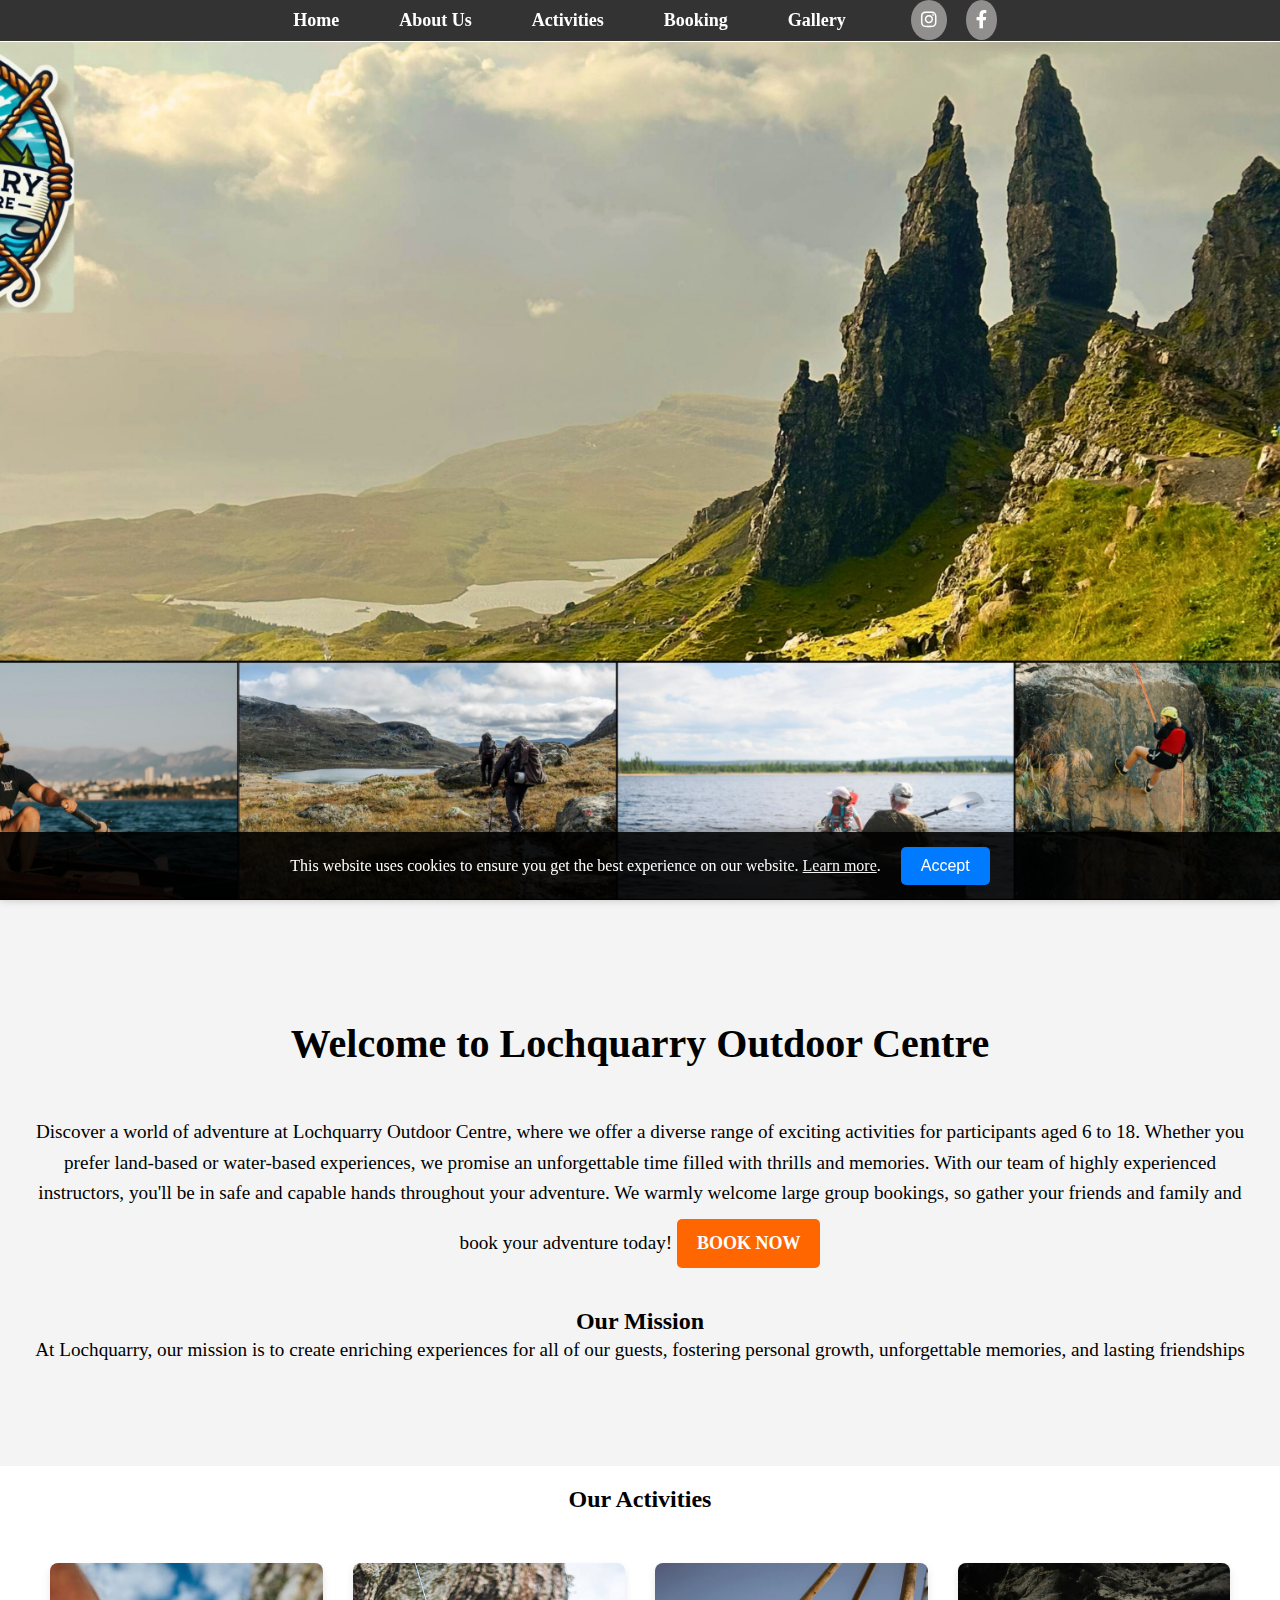
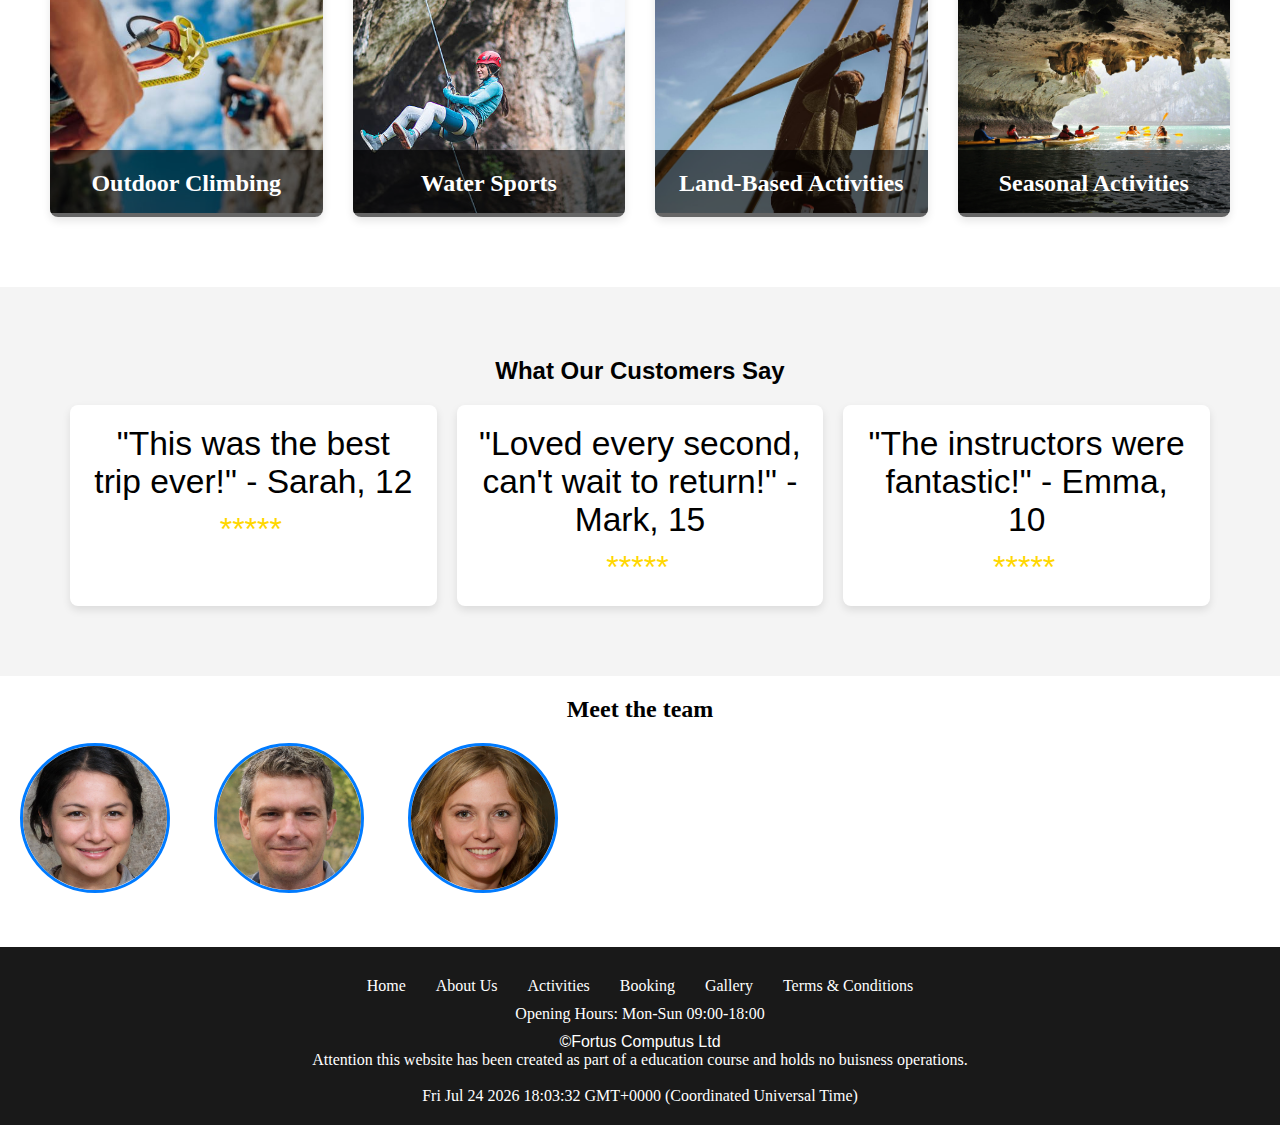
<file: index.html>
<!DOCTYPE html>
<html lang="en">
<head>
    <meta name="viewport" content="width=device-width, initial-scale=1.0">
    <meta charset="UTF-8">
    <title>Lochquarry Outdoor Centre</title>
    <link href="styles.css" rel="stylesheet" type="text/css">
    <link rel="stylesheet" href="https://cdnjs.cloudflare.com/ajax/libs/font-awesome/6.0.0-beta3/css/all.min.css">
   
</head>
<body>
    <header>
        <nav class="navbar">
            <ul>
                <li><a href="index.html">Home</a></li>
                <li><a href="about.html">About Us</a></li>
                <li><a href="activities.html">Activities</a></li>
                <li><a href="booking.html">Booking</a></li>
                <li><a href="imagesfolder.html">Gallery</a></li>
                <li class="social-icons">
                    <a href="https://instagram.com" target="_blank"><i class="fab fa-instagram"></i></a>
                    <a href="https://facebook.com" target="_blank"><i class="fab fa-facebook-f"></i></a>
                </li>
            </ul>
        </nav>
    </header>
    <div class="banner">
        <img src="websitebanner.png" alt="banner for website" class="banner-img">
    </div>
    <section class="intro-section">
        <div class="intro">
            <h1>Welcome to Lochquarry Outdoor Centre</h1>
            <p>
                Discover a world of adventure at Lochquarry Outdoor Centre, where we offer a diverse range of exciting activities for participants aged 6 to 18. Whether you prefer land-based or water-based experiences, we promise an unforgettable time filled with thrills and memories. With our team of highly experienced instructors, you'll be in safe and capable hands 
                throughout your adventure. We warmly welcome large group bookings, so gather your friends and family and book your 
                adventure today! <a href="booking.html" class="cta-button">Book Now</a>
            </p>
        </div>
        <div class="mission">
            <h2>Our Mission</h2>
            <p>At Lochquarry, our mission is to create enriching experiences for all of our guests, fostering personal growth, unforgettable memories, and lasting friendships</p>
        </div>
    </section>
<h2>Our Activities</h2>
<section class="activities-grid">
    <!-- Outdoor Climbing -->
    <a href="activities.html#outdoor-climbing" class="activity-link">
        <div class="activity-item">
            <img src="climb.png" alt="Outdoor climbing">
            <div class="activity-info">
                <h3>Outdoor Climbing</h3>
            </div>
        </div>
    </a>
    <!-- Water Sports -->
    <a href="activities.html#water-sports" class="activity-link">
        <div class="activity-item">
            <img src="Abseiling.png" alt="Water sports">
            <div class="activity-info">
                <h3>Water Sports</h3>
            </div>
        </div>
    </a>
    <!-- Land-Based Activities -->
    <a href="activities.html#land-based" class="activity-link">
        <div class="activity-item">
            <img src="pole.png" alt="Pole climbing">
            <div class="activity-info">
                <h3>Land-Based Activities</h3>
            </div>
        </div>
    </a>

    <!-- Seasonal Activities -->
    <a href="activities.html#seasonal-activities" class="activity-link">
        <div class="activity-item">
            <img src="Kayaking.png" alt="Kayaking">
            <div class="activity-info">
                <h3>Seasonal Activities</h3>
            
            </div>
        </div>
    </a>
</section>
    <section class="testimonials-section">
        <h2>What Our Customers Say</h2>
        <div class="testimonials-grid">
            <div class="testimonial">
                <p>"This was the best trip ever!" - Sarah, 12</p>
                <span class="star filled">*****</span>
            </div>
            <div class="testimonial">
                <p>"Loved every second, can't wait to return!" - Mark, 15</p>
                <span class="star filled">*****</span>
            </div>
            <div class="testimonial">
                <p>"The instructors were fantastic!" - Emma, 10</p>
                <span class="star filled">*****</span>
            </div>
        </div>
    </section>
    <section> 
        
        <h2 class="about-team">Meet the team</h2>
        
        <img src="claire.jpeg" alt="Photo of Claire" class="circle-image">
        <img src="Robbie_Elliot.jpeg" alt="Photo of Robbie" class="circle-image">
        <img src="Marion.jpg" alt="Photo of Morion" class="circle-image">
        
    </section>
    <div id="cookieConsent">
        <div class="cookie-consent-bar">
            <p>
                This website uses cookies to ensure you get the best experience on our website. 
                <a href="terms.html" target="_blank">Learn more</a>.
            </p>
            <button id="acceptCookies">Accept</button>
        </div>
    </div>
    <footer>
        <ul>
            <li><a href="index.html">Home</a></li>
            <li><a href="about.html">About Us</a></li>
            <li><a href="activities.html">Activities</a></li>
            <li><a href="booking.html">Booking</a></li>
            <li><a href="imagesfolder.html">Gallery</a></li>
            <li><a href="terms.html">Terms & Conditions</a></li>
        </ul>
        <p>Opening Hours: Mon-Sun 09:00-18:00</p>
        <div class="developer">&copy;Fortus Computus Ltd </div>
        <p>
            Attention this website has been created as part of a education course and holds no buisness operations. </p><br>
            <p id="dt"></p>
    </footer>
    <script src="scripts.js"></script>
    </body>
</html>
</file>
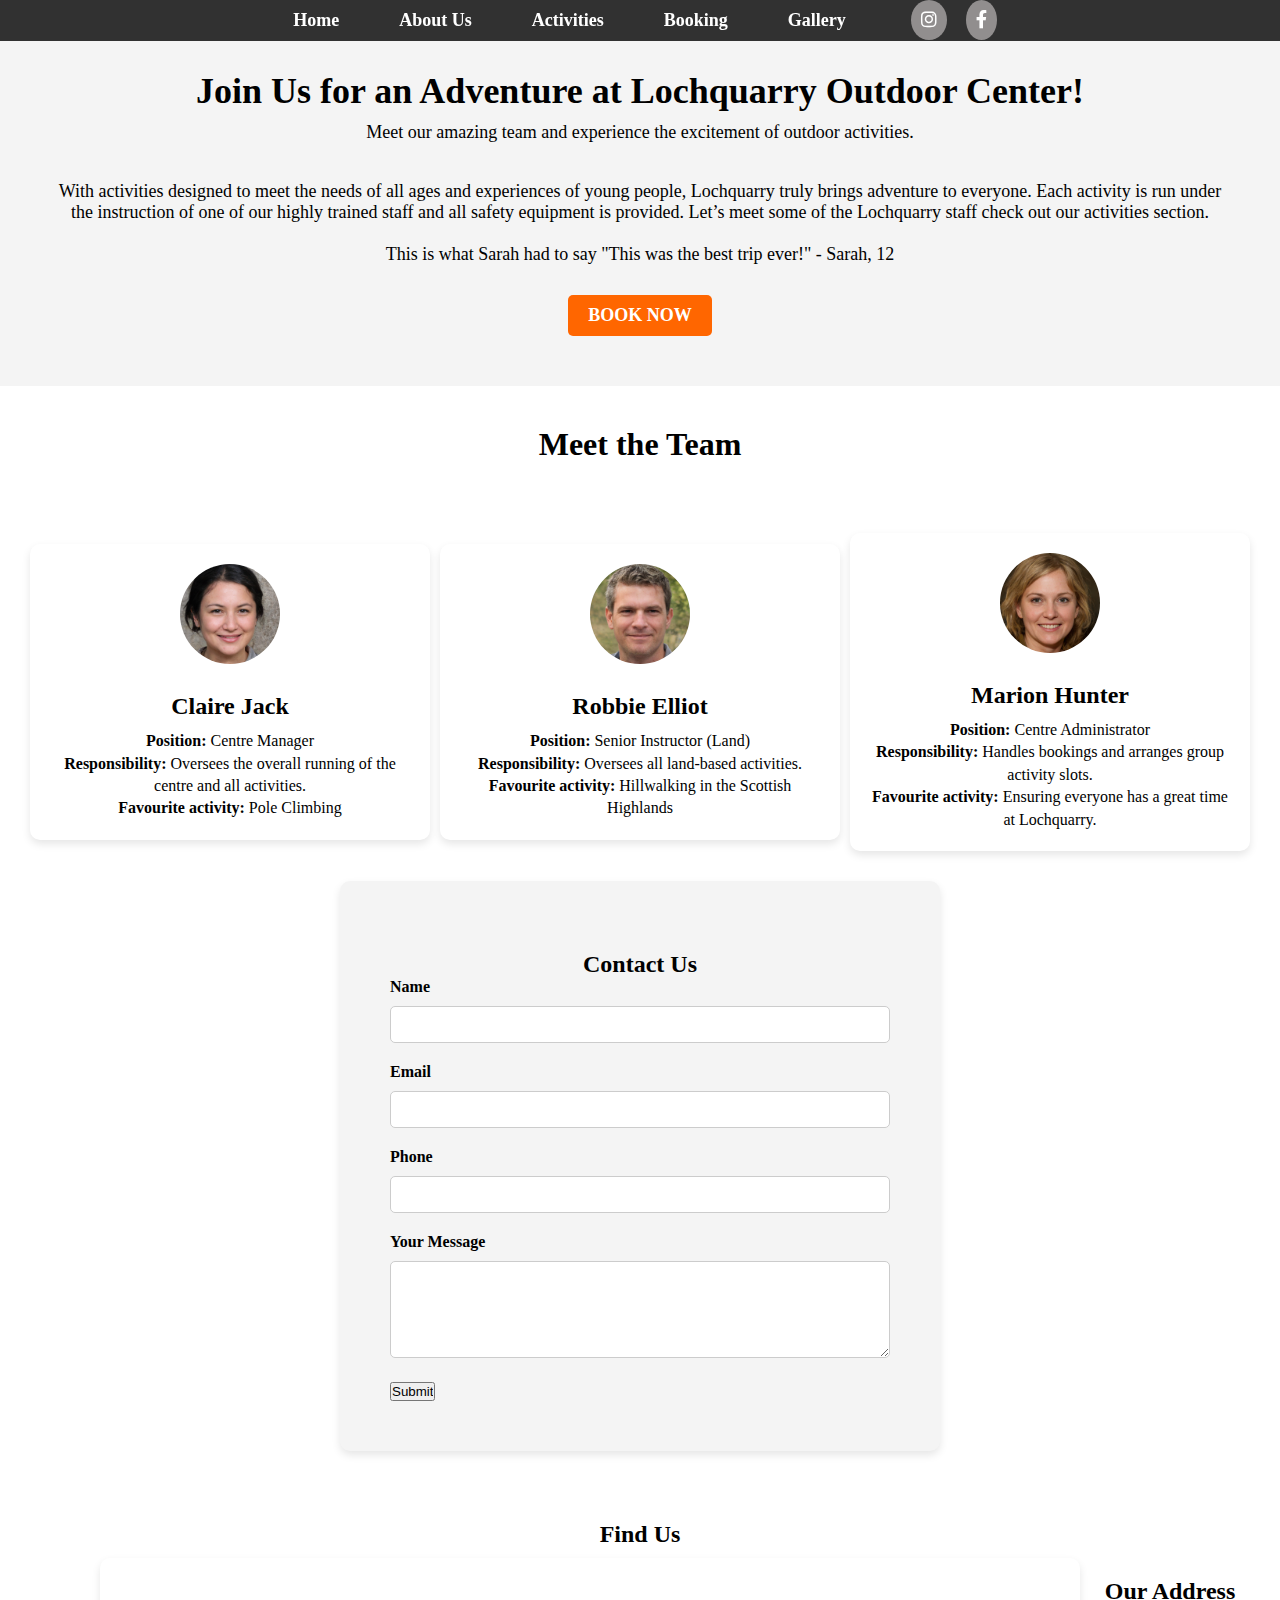
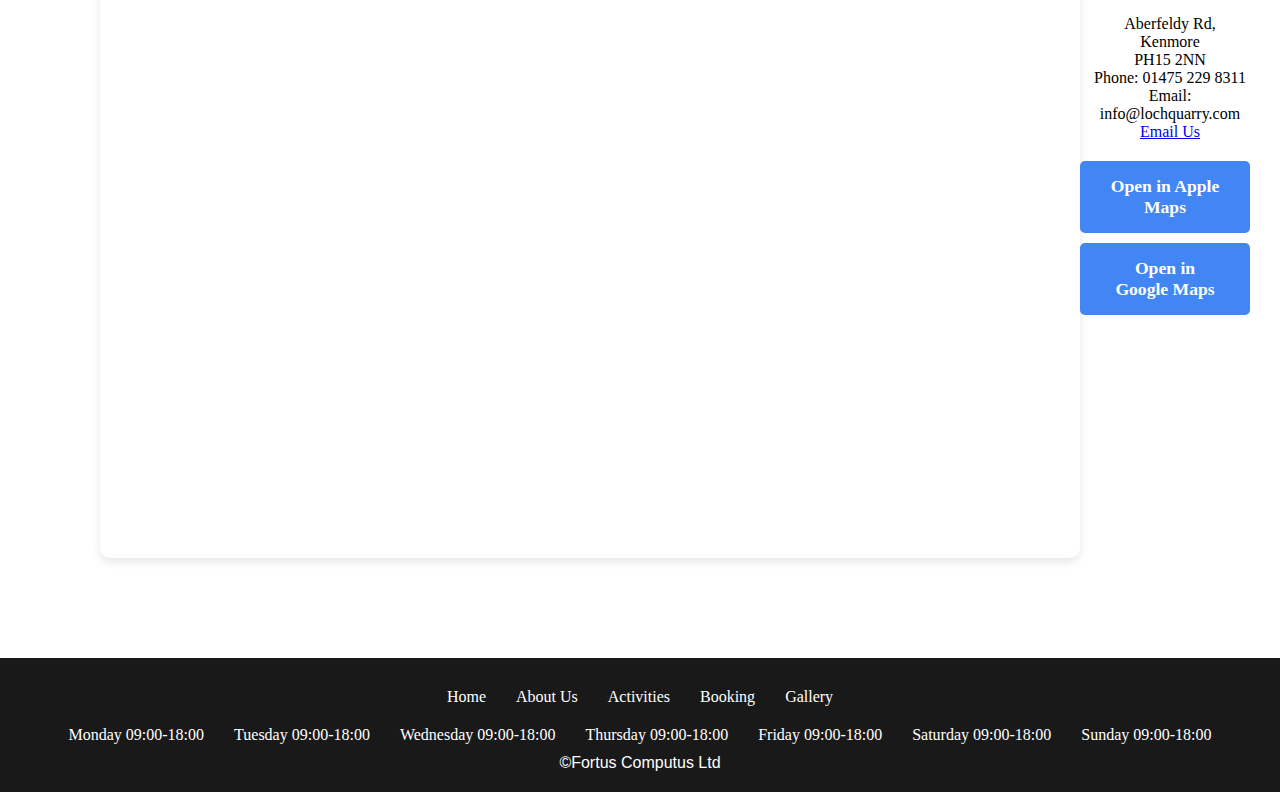
<file: about.html>
<!DOCTYPE html>
<html lang="en">
<head>
    <link rel="stylesheet" href="styles.css">
    <meta name="viewport" content="width=device-width, initial-scale=1.0">
    <meta charset="UTF-8">
    <link rel="stylesheet" href="https://cdnjs.cloudflare.com/ajax/libs/font-awesome/6.0.0-beta3/css/all.min.css">
    <title>About Us</title>
</head>
<body>
    <header>
        <nav class="navbar">
            <ul>
                <li><a href="index.html">Home</a></li>
                <li><a href="about.html">About Us</a></li>
                <li><a href="activities.html">Activities</a></li>
                <li><a href="booking.html">Booking</a></li>
                <li><a href="imagesfolder.html">Gallery</a></li>
                <li class="social-icons">
                    <a href="https://instagram.com" target="_blank"><i class="fab fa-instagram"></i></a>
                    <a href="https://facebook.com" target="_blank"><i class="fab fa-facebook-f"></i></a>
                </li>
            </ul>
        </nav>
    </header>
    <section class="top-banner">
        <div class="banner-content">
            <h2>Join Us for an Adventure at Lochquarry Outdoor Center!</h2>
            <p>Meet our amazing team and experience the excitement of outdoor activities.</p>
            <br><p>With activities designed to meet the needs of all ages and experiences of young people, Lochquarry truly brings adventure to everyone.

                Each activity is run under the instruction of one of our highly trained staff and all safety equipment is provided. Let’s meet some of the Lochquarry staff check out our activities section.<br><br> This is what Sarah had to say "This was the best trip ever!" - Sarah, 12</p>
            
            <a href="booking.html" class="cta-button">Book Now</a>
        </div>
    </section>
        <section class="people-list">
            <h1>Meet the Team</h1>
            <div class="team-grid">
                <!-- profile 1 -->
                <div class="person">
                    <img src="claire.jpeg" alt="Photo of Claire" class="image-img">
                    <h3>Claire Jack</h3>
                    <p><strong>Position:</strong> Centre Manager</p>
                    <p><strong>Responsibility:</strong> Oversees the overall running of the centre and all activities.</p>
                    <p><strong>Favourite activity:</strong> Pole Climbing</p>
                </div>
                <!-- profile 2  -->
                <div class="person">
                    <img src="Robbie_Elliot.jpeg" alt="Photo of Robbie" class="image-img">
                    <h3>Robbie Elliot</h3>
                    <p><strong>Position:</strong> Senior Instructor (Land)</p>
                    <p><strong>Responsibility:</strong> Oversees all land-based activities.</p>
                    <p><strong>Favourite activity:</strong> Hillwalking in the Scottish Highlands</p>
                </div>
                <!-- profile 3 -->
                <div class="person">
                    <img src="Marion.jpg" alt="Photo of Marion" class="image-img">
                    <h3>Marion Hunter</h3>
                    <p><strong>Position:</strong> Centre Administrator</p>
                    <p><strong>Responsibility:</strong> Handles bookings and arranges group activity slots.</p>
                    <p><strong>Favourite activity:</strong> Ensuring everyone has a great time at Lochquarry.</p>
                </div>
            </div>
        </section>
        <section class="contact">
            <div class="contact-form">
                <h2>Contact Us</h2>
                <form id="contactForm">
                    <label for="name">Name</label>
                    <input type="text" id="name" required>
                    
                    <label for="email">Email</label>
                    <input type="email" id="email" required>
                    
                    <label for="phone">Phone</label>
                    <input type="tel" id="phone">
                    
                    <label for="message">Your Message</label>
                    <textarea id="message" rows="5"></textarea>
                    
                    <input type="submit" value="Submit" id="submitButton">
                </form>
            </div>
        </section>
        <section class="map-section">
            <h2>Find Us</h2>
            <div class="map-container">
                <iframe
                    src="https://www.google.com/maps/embed?pb=!1m18!1m12!1m3!1d281248.1861100597!2d-4.575788726562483!3d56.583944300000006!2m3!1f0!2f0!3f0!3m2!1i1024!2i768!4f13.1!3m3!1m2!1s0x4888bdf195020db9%3A0x836c589a0c821c60!2sLochquarry%20Outdoor%20Centre!5e0!3m2!1sen!2suk!4v1728082268733!5m2!1sen!2suk"
                    width="980"
                    height="600"
                    style="border:0;"
                    loading="lazy"
                ></iframe>
                <section class="address-container">
                    <div class="address">
                        <h2>Our Address</h2>
                        <P>Aberfeldy Rd,</P> 
                        <p>Kenmore</p> 
                        <p>PH15 2NN</p>
                        <p>Phone: 01475 229 8311</p>
                        <p>Email: info@lochquarry.com <a href="mailto:info@lochquarryoutdoorcentre.com"> <Br>Email Us</a></p>
                        <div class="map-buttons">
                            <a href="https://www.google.com/maps/embed?pb=!1m18!1m12!1m3!1d281248.1861100597!2d-4.575788726562483!3d56.583944300000006!2m3!1f0!2f0!3f0!3m2!1i1024!2i768!4f13.1!3m3!1m2!1s0x4888bdf195020db9%3A0x836c589a0c821c60!2sLochquarry%20Outdoor%20Centre!5e0!3m2!1sen!2suk!4v1728082268733!5m2!1sen!2suk"
                                class="apple-maps-btn" target="_blank">Open in Apple Maps</a>
                                <a href="https://www.google.com/maps/embed?pb=!1m18!1m12!1m3!1d281248.1861100597!2d-4.575788726562483!3d56.583944300000006!2m3!1f0!2f0!3f0!3m2!1i1024!2i768!4f13.1!3m3!1m2!1s0x4888bdf195020db9%3A0x836c589a0c821c60!2sLochquarry%20Outdoor%20Centre!5e0!3m2!1sen!2suk!4v1728082268733!5m2!1sen!2suk"
                                class="google-maps-btn" target="_blank">Open in Google Maps</a>
                        </div>
                    </div>
                </section>
            </div>
        </section>
    
        

    <footer>
        <ul>
            <li><a href="index.html">Home</a></li>
            <li><a href="about.html">About Us</a></li>
            <li><a href="activities.html">Activities</a></li>
            <li><a href="booking.html">Booking</a></li>
            <li><a href="imagesfolder.html">Gallery</a></li>
            
        </ul>
        <div class="opentime">
            <ul>
                <li>Monday 09:00-18:00</li>
                <li>Tuesday 09:00-18:00</li>
                <li>Wednesday 09:00-18:00</li>
                <li>Thursday 09:00-18:00</li>
                <li>Friday 09:00-18:00</li>
                <li>Saturday 09:00-18:00</li>
                <li>Sunday 09:00-18:00</li>
            </ul>
        </div>
        <div class="developer">&copy;Fortus Computus Ltd </div>
    </footer>
<script src="scripts.js"></script>
</body>
</html>
</file>
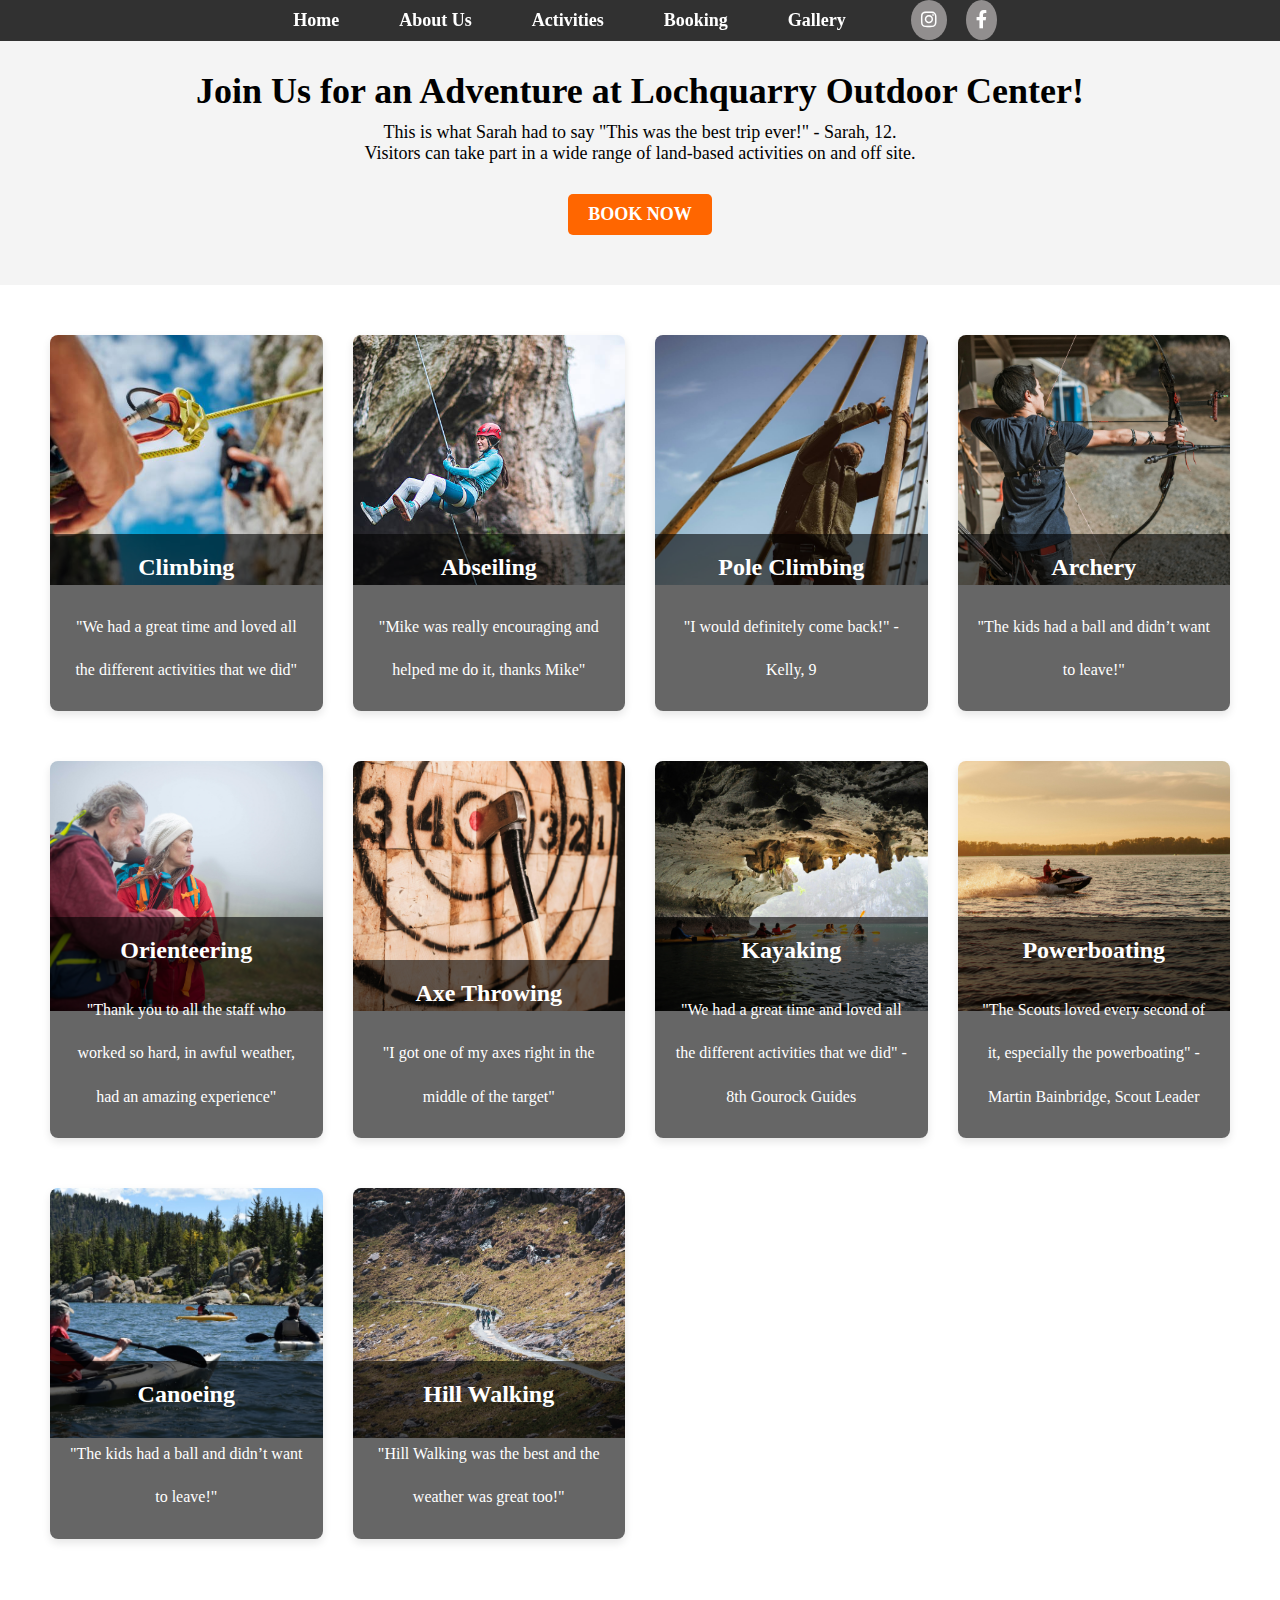
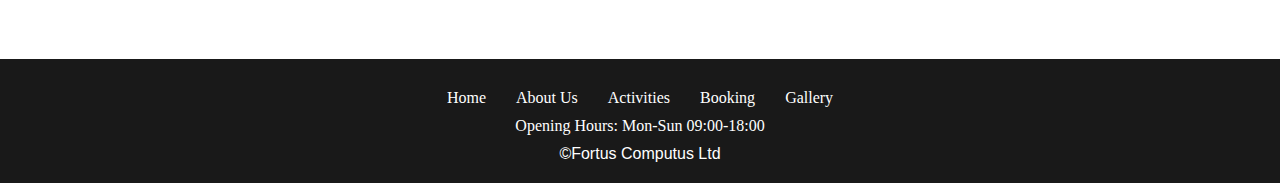
<file: activities.html>
<!DOCTYPE html>
<html lang="en">
<head>
    <link rel="stylesheet" href="styles.css">
    <meta name="viewport" content="width=device-width, initial-scale=1.0">
    <meta charset="UTF-8">
    <link rel="stylesheet" href="https://cdnjs.cloudflare.com/ajax/libs/font-awesome/6.0.0-beta3/css/all.min.css">
    <title>Activities</title>
</head>
<body>
    <header>
        <div class="navbar">
            <ul>
                <li><a href="index.html">Home</a></li>
                <li><a href="about.html">About Us</a></li>
                <li><a href="activities.html">Activities</a></li>
                <li><a href="booking.html">Booking</a></li>
                <li><a href="imagesfolder.html">Gallery</a></li>
                <li class="social-icons">
                    <a href="https://instagram.com" target="_blank"><i class="fab fa-instagram"></i></a>
                    <a href="https://facebook.com" target="_blank"><i class="fab fa-facebook-f"></i></a>
                </li>
            </ul>
        </div>
    </header>

    <section class="top-banner">
        <div class="banner-content">
            <h2>Join Us for an Adventure at Lochquarry Outdoor Center!</h2>
            <p>This is what Sarah had to say "This was the best trip ever!" - Sarah, 12.<br>Visitors can take part in a wide range of land-based activities on and off site.</p>
            <a href="booking.html" class="cta-button">Book Now</a>
        </div>
    </section>

    <section class="activities-grid">
        <div class="activity-item">
            <a href="booking.html">
                <img src="climb.png" alt="Climbing at Lochquarry">
                <div class="activity-info">
                    <h3>Climbing</h3>
                    <p class="test2">"We had a great time and loved all the different activities that we did"</p>
                </div>
            </a>
            <div class="activity-description">
                <p class="product-info">Scale the highs of one of the local quarry slabs. Max group size 8. Ages 8+</p>
            </div>
        </div>

        <div class="activity-item">
            <a href="booking.html">
                <img src="Abseiling.png" alt="Abseiling at Lochquarry">
                <div class="activity-info">
                    <h3>Abseiling</h3>
                    <p class="test2">"Mike was really encouraging and helped me do it, thanks Mike"</p>
                </div>
            </a>
            <div class="activity-description">
                <p class="product-info">Take the scary step and abseil from the top of one of the local quarry slabs. Max group size 8. Ages 8+</p>
            </div>
        </div>

        <div class="activity-item">
            <a href="booking.html">
                <img src="pole.png" alt="Pole climbing at Lochquarry">
                <div class="activity-info">
                    <h3>Pole Climbing</h3>
                    <p class="test2">"I would definitely come back!" - Kelly, 9</p>
                </div>
            </a>
            <div class="activity-description">
                <p class="product-info">Ever wondered how telephone engineers get to the top of the telephone poles? Here’s your chance to find out. Group size 8. Ages 8+</p>
            </div>
        </div>

        <div class="activity-item">
            <a href="booking.html">
                <img src="archery.png" alt="Archery at Lochquarry">
                <div class="activity-info">
                    <h3>Archery</h3>
                    <p class="test2">"The kids had a ball and didn’t want to leave!"</p>
                </div>
            </a>
            <div class="activity-description">
                <p class="product-info">Are you the next Robin Hood? Learn to hold a bow and fire an arrow. Max group size 6. Ages 6+</p>
            </div>
        </div>

        <div class="activity-item">
            <a href="booking.html">
                <img src="orienteering2.jpg" alt="Orienteering at Lochquarry">
                <div class="activity-info">
                    <h3>Orienteering</h3>
                    <p class="test2">"Thank you to all the staff who worked so hard, in awful weather, had an amazing experience"</p>
                </div>
            </a>
            <div class="activity-description">
                <p class="product-info">Set in the centre’s grounds, find all the markers and make it back in time. Groups of 2+, one map per group. Ages 6+</p>
            </div>
        </div>

        <div class="activity-item">
            <a href="booking.html">
                <img src="axe.png" alt="Axe throwing at Lochquarry">
                <div class="activity-info">
                    <h3>Axe Throwing</h3>
                    <p class="test2">"I got one of my axes right in the middle of the target"</p>
                </div>
            </a>
            <div class="activity-description">
                <p class="product-info">Take yourself back to a time of Vikings. Try to hit the target. Max group size 6. Ages 10+</p>
            </div>
        </div>

        <div class="activity-item">
            <a href="booking.html">
                <img src="Kayaking.png" alt="Kayaking at Lochquarry">
                <div class="activity-info">
                    <h3>Kayaking</h3>
                    <p class="test2">"We had a great time and loved all the different activities that we did" - 8th Gourock Guides</p>
                </div>
            </a>
            <div class="activity-description">
                <p class="product-info">Have a go at paddling in one of our kayaks. Max group size 8. Ages 8+</p>
            </div>
        </div>

        <div class="activity-item">
            <a href="booking.html">
                <img src="powerboating.png" alt="Powerboating at Lochquarry">
                <div class="activity-info">
                    <h3>Powerboating</h3>
                    <p class="test2">"The Scouts loved every second of it, especially the powerboating" - Martin Bainbridge, Scout Leader</p>
                </div>
            </a>
            <div class="activity-description">
                <p class="product-info">Take control of one of the Centre’s two RIBs out on Lochquarry and try your hand at powerboating.</p>
            </div>
        </div>

        <div class="activity-item">
            <a href="booking.html">
                <img src="canoeing.png" alt="Canoeing at Lochquarry">
                <div class="activity-info">
                    <h3>Canoeing</h3>
                    <p class="test2">"The kids had a ball and didn’t want to leave!"</p>
                </div>
            </a>
            <div class="activity-description">
                <p class="product-info">Work single-handedly or in pairs to canoe the length of Lochquarry. Max group size 8 boats. Ages 6+</p>
            </div>
        </div>

        <div class="activity-item">
            <a href="booking.html">
                <img src="Hillwalking.png" alt="Hillwalking at Lochquarry">
                <div class="activity-info">
                    <h3>Hill Walking</h3>
                    <p class="test2">"Hill Walking was the best and the weather was great too!"</p>
                </div>
            </a>
            <div class="activity-description">
                <p class="product-info">From short walks to Munro-bagging expeditions. Max group size 12. Ages 6+</p>
            </div>
        </div>
    </section>

    <footer>
        <ul>
            <li><a href="index.html">Home</a></li>
            <li><a href="about.html">About Us</a></li>
            <li><a href="activities.html">Activities</a></li>
            <li><a href="booking.html">Booking</a></li>
            <li><a href="imagesfolder.html">Gallery</a></li>
        </ul>
        <p>Opening Hours: Mon-Sun 09:00-18:00</p>
        <div class="developer">&copy;Fortus Computus Ltd</div>
    </footer>

    <script src="scripts.js"></script>
</body>
</html>
</file>
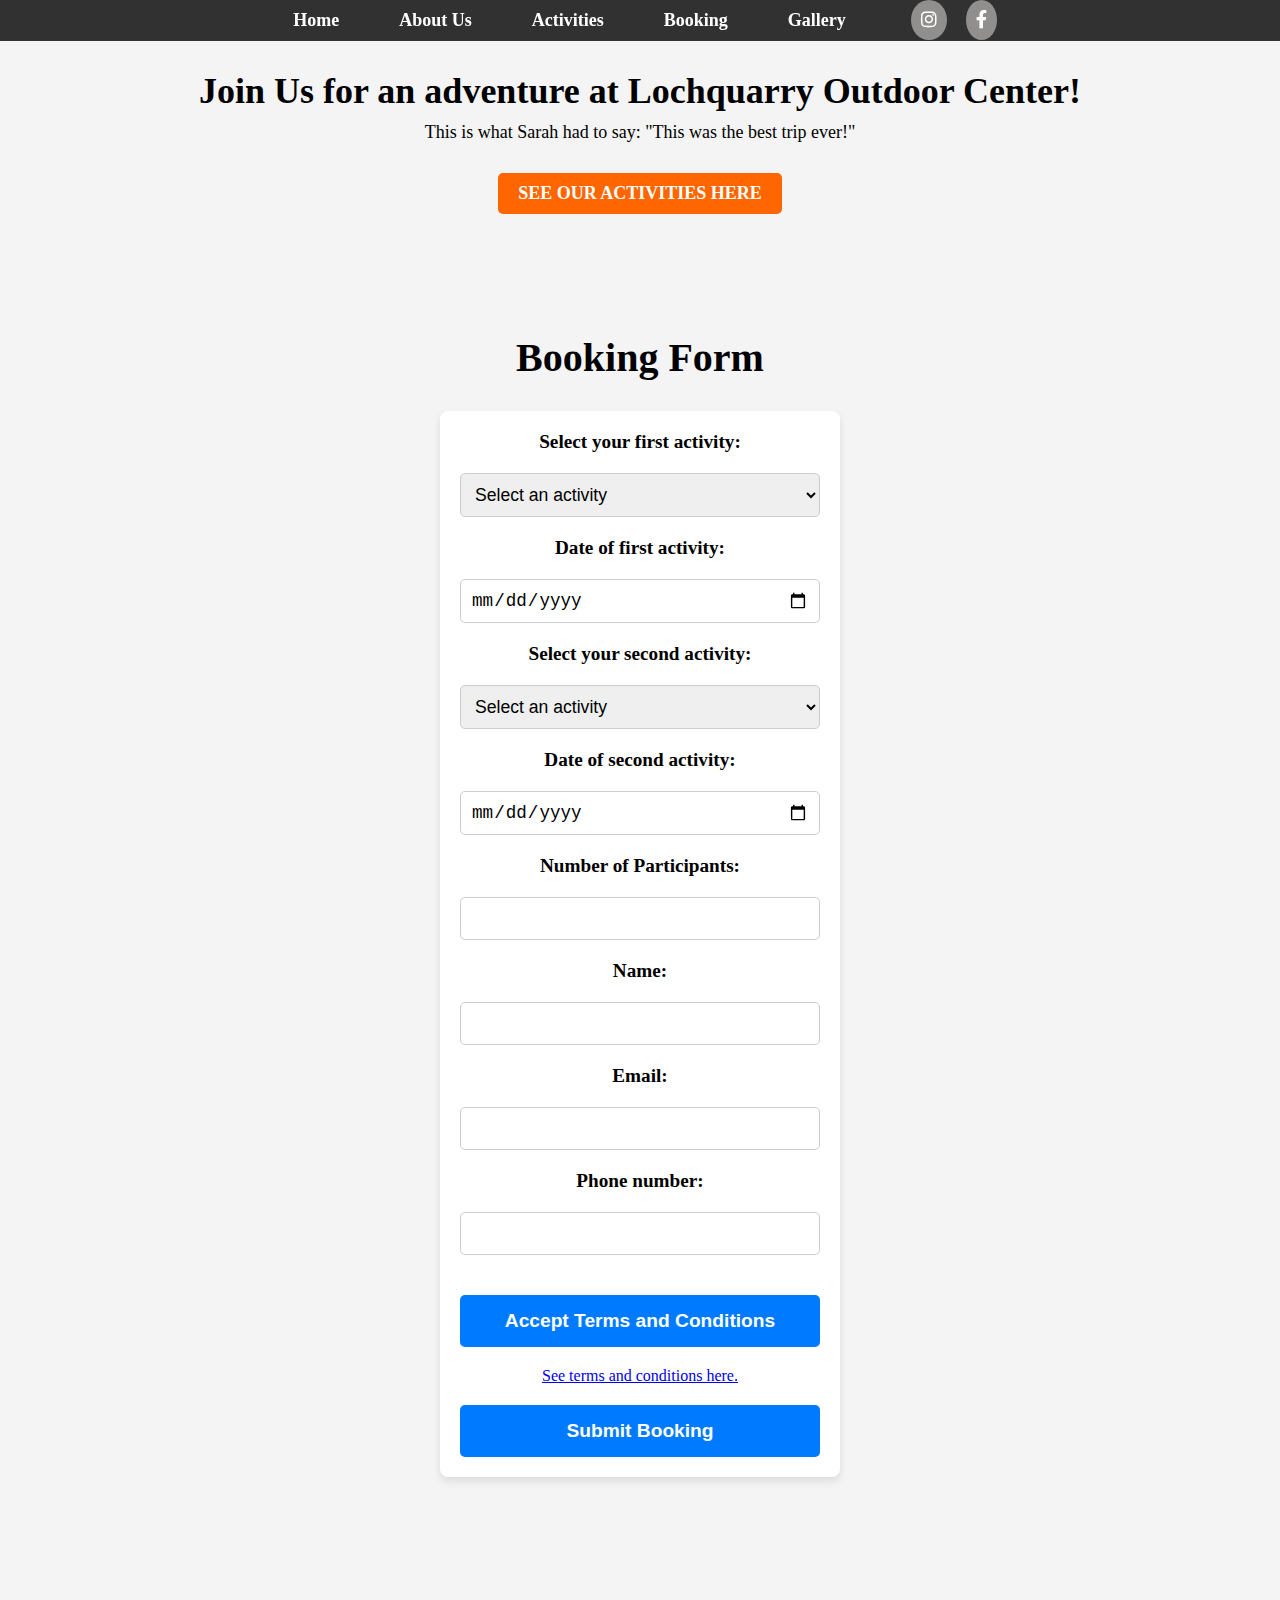
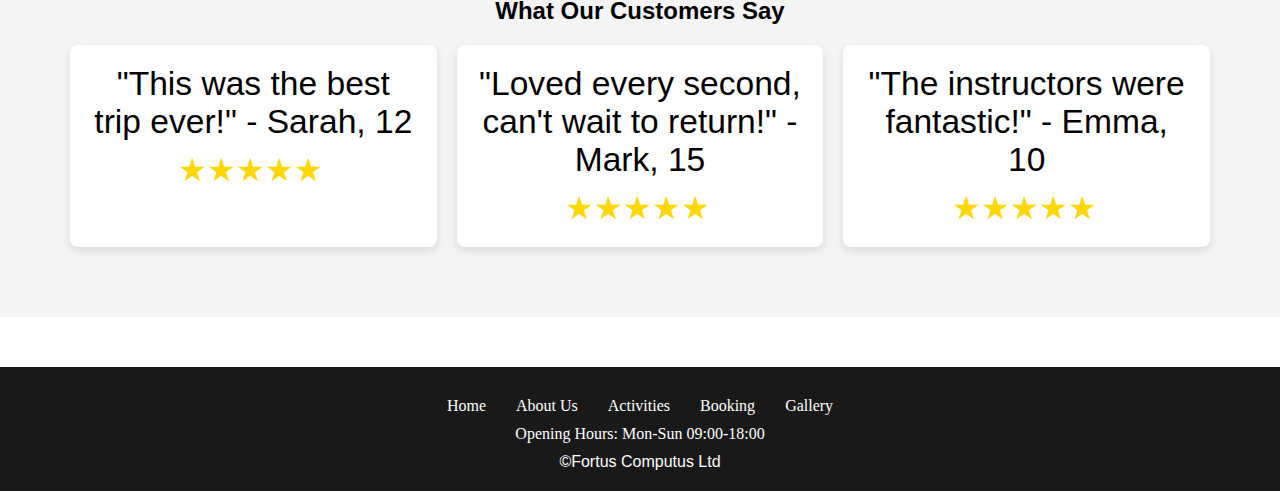
<file: booking.html>
<!DOCTYPE html>
<html lang="en">
<head>
    <meta charset="UTF-8">
    <meta name="viewport" content="width=device-width, initial-scale=1.0">
    <title>Lochquarry Outdoor Centre Booking</title>
    <link rel="stylesheet" href="styles.css">
    <link rel="stylesheet" href="https://cdnjs.cloudflare.com/ajax/libs/font-awesome/6.0.0-beta3/css/all.min.css">
</head>
<body>
    <header>
        <div class="navbar">
            <ul>
                <li><a href="index.html">Home</a></li>
                <li><a href="about.html">About Us</a></li>
                <li><a href="activities.html">Activities</a></li>
                <li><a href="booking.html">Booking</a></li>
                <li><a href="imagesfolder.html">Gallery</a></li>
                <li class="social-icons">
                    <a href="https://instagram.com" target="_blank"><i class="fab fa-instagram"></i></a>
                    <a href="https://facebook.com" target="_blank"><i class="fab fa-facebook-f"></i></a>
                </li>
            </ul>
        </div>
    </header>

    <main>
        <section class="top-banner">
            <div class="banner-content">
                <h2>Join Us for an adventure at Lochquarry Outdoor Center!</h2>
                <p>This is what Sarah had to say: "This was the best trip ever!"</p>
                <a href="activities.html" class="cta-button">See our activities here</a>
            </div>
        </section>

        <section class="booking-section">
            <h2>Booking Form</h2>
            <form action=".submit-booking" method="post" class="booking-form">
                <label for="activity1">Select your first activity:</label>
                <select name="activity1" id="activity1" required>
                    <option value="" disabled selected>Select an activity</option>
                    <option value="climbing">Climbing</option>
                    <option value="abseiling">Abseiling</option>
                    <option value="pole-climbing">Pole Climbing</option>
                    <option value="canoeing">Canoeing</option>
                    <option value="kayaking">Kayaking</option>
                    <option value="powerboating">Powerboating</option>
                    <option value="axe-throwing">Axe Throwing</option>
                    <option value="orienteering">Orienteering</option>
                    <option value="archery">Archery</option>
                    <option value="hillwalking">Hillwalking</option>
                </select>

                <label for="date1">Date of first activity:</label>
                <input type="date" id="date1" name="date1" required>

                <label for="activity2">Select your second activity:</label>
                <select name="activity2" id="activity2">
                    <option value="" disabled selected>Select an activity</option>
                    <option value="climbing">Climbing</option>
                    <option value="abseiling">Abseiling</option>
                    <option value="pole-climbing">Pole Climbing</option>
                    <option value="canoeing">Canoeing</option>
                    <option value="kayaking">Kayaking</option>
                    <option value="powerboating">Powerboating</option>
                    <option value="axe-throwing">Axe Throwing</option>
                    <option value="orienteering">Orienteering</option>
                    <option value="archery">Archery</option>
                    <option value="hillwalking">Hillwalking</option>
                </select>

                <label for="date2">Date of second activity:</label>
                <input type="date" id="date2" name="date2" required>

                <label for="participants">Number of Participants:</label>
                <input type="number" id="participants" name="participants" min="1" max="20" required>

                <label for="name">Name:</label>
                <input type="text" id="name" name="name" required>

                <label for="email">Email:</label>
                <input type="email" id="email" name="email" required>

                <label for="phone">Phone number:</label>
                <input type="tel" id="phone" name="phone" required>

                <button type="button" id="termsButton" class="terms-accept-button">Accept Terms and Conditions</button>
                <p><a href="terms.html">See terms and conditions here.</a></p>
                <button type="submit">Submit Booking</button>
            </form>
        </section>

        <section class="testimonials-section">
            <h2>What Our Customers Say</h2>
            <div class="testimonials-grid">
                <div class="testimonial">
                    <p>"This was the best trip ever!" - Sarah, 12</p>
                    <span class="star filled">★★★★★</span>
                </div>
                <div class="testimonial">
                    <p>"Loved every second, can't wait to return!" - Mark, 15</p>
                    <span class="star filled">★★★★★</span>
                </div>
                <div class="testimonial">
                    <p>"The instructors were fantastic!" - Emma, 10</p>
                    <span class="star filled">★★★★★</span>
                </div>
            </div>
        </section>
    </main>

    <footer>
        <ul>
            <li><a href="index.html">Home</a></li>
            <li><a href="about.html">About Us</a></li>
            <li><a href="activities.html">Activities</a></li>
            <li><a href="booking.html">Booking</a></li>
            <li><a href="imagesfolder.html">Gallery</a></li>
        </ul>
        <p>Opening Hours: Mon-Sun 09:00-18:00</p>
        <div class="developer">&copy;Fortus Computus Ltd</div>
    </footer>

    <script src="scripts.js"></script>
</body>
</html>
</file>
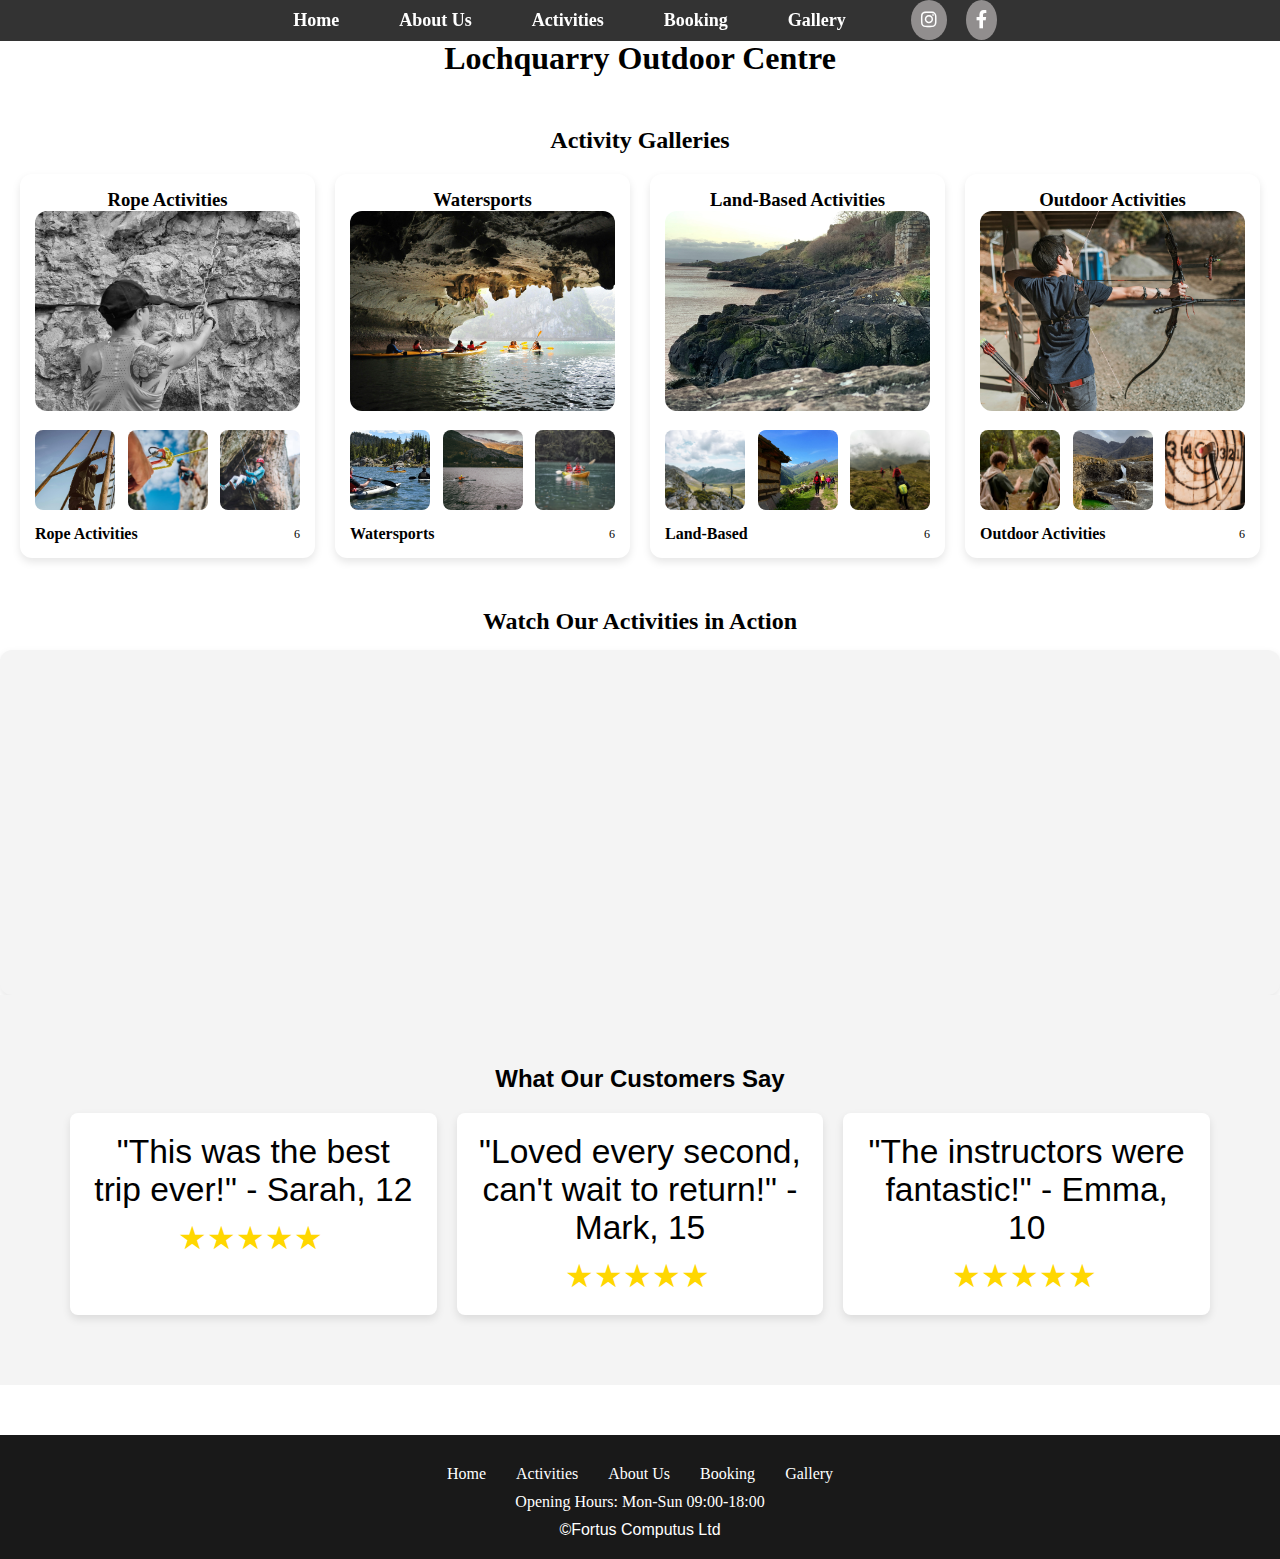
<file: imagesfolder.html>
<!DOCTYPE html>
<html lang="en">
<head>
    <meta charset="UTF-8">
    <meta name="viewport" content="width=device-width, initial-scale=1.0">
    <title>Lochquarry Outdoor Centre Gallery</title>
    <link rel="stylesheet" href="styles.css">
    <link rel="stylesheet" href="https://cdnjs.cloudflare.com/ajax/libs/font-awesome/6.0.0-beta3/css/all.min.css">
    <link rel="stylesheet" href="https://unicons.iconscout.com/release/v4.0.8/css/line.css">
</head>
<body>
    <header>
        <h1>Lochquarry Outdoor Centre</h1>
        <div class="navbar">
            <ul>
                <li><a href="index.html">Home</a></li>
                <li><a href="about.html">About Us</a></li>
                <li><a href="activities.html">Activities</a></li>
                <li><a href="booking.html">Booking</a></li>
                <li><a href="imagesfolder.html">Gallery</a></li>
                <li class="social-icons">
                    <a href="https://instagram.com" target="_blank"><i class="fab fa-instagram"></i></a>
                    <a href="https://facebook.com" target="_blank"><i class="fab fa-facebook-f"></i></a>
                </li>
            </ul>
        </div>
    </header>

    <main>
        <h2>Activity Galleries</h2>
        <section class="galleries">
           

            <!-- Rope Gallery -->
            <article class="gallery">
                <h3>Rope Activities</h3> 
                <div class="gallery__image-thumbnail">
                    <img src="rope.png" alt="Rope Activity">
                </div>
                <div class="gallery__images-more">
                    <div class="gallery__thumbnails">
                        <div><img src="pole.png" alt="Pole climbing"></div>
                        <div><img src="climb.png" alt="Climbing"></div>
                        <div><img src="Abseiling.png" alt="Abseiling"></div>
                    </div>
                    <div class="gallery__info">
                        <p>Rope Activities</p>
                        <small><i class="uil uil-scenery"></i>6</small>
                    </div>
                </div>
            </article>

            <!-- Watersports Gallery -->
            <article class="gallery">
                <h3>Watersports</h3> 
                <div class="gallery__image-thumbnail">
                    <img src="Kayaking.png" alt="Water Activity">
                </div>
                <div class="gallery__images-more">
                    <div class="gallery__thumbnails">
                        <div><img src="canoeing.png" alt="Canoeing"></div>
                        <div><img src="canoeing1.jpg" alt="canoeing1"></div>
                        <div><img src="canoeing2.jpg" alt="Canoeing2"></div>
                    </div>
                    <div class="gallery__info">
                        <p>Watersports</p>
                        <small><i class="uil uil-scenery"></i>6</small>
                    </div>
                </div>
            </article>

            <!-- Land Based Gallery -->
            <article class="gallery">
                <h3>Land-Based Activities</h3> 
                <div class="gallery__image-thumbnail">
                    <img src="Imagesea.png" alt="hillwalking4">
                </div>
                <div class="gallery__images-more">
                    <div class="gallery__thumbnails">
                        <div><img src="hillwalking1.jpg" alt="hillwalking1"></div>
                        <div><img src="hillwalking2.jpg" alt="hillwalking2"></div>
                        <div><img src="hillwalking3.jpg" alt="hillwalking3.jpg"></div>
                    </div>
                    <div class="gallery__info">
                        <p>Land-Based</p>
                        <small><i class="uil uil-scenery"></i>6</small>
                    </div>
                </div>
            </article>

            <!-- Outdoor Based Gallery -->
            <article class="gallery">
                <h3>Outdoor Activities</h3> 
                <div class="gallery__image-thumbnail">
                    <img src="archery.png" alt="archery">
                </div>
                <div class="gallery__images-more">
                    <div class="gallery__thumbnails">
                        <div><img src="Orienteering.png" alt="orienteering"></div>
                        <div><img src="waterfallimage-min.png" alt="orienteering waterfall"></div>
                        <div><img src="axe.png" alt="axe"></div>
                    </div>
                    <div class="gallery__info">
                        <p>Outdoor Activities</p>
                        <small><i class="uil uil-scenery"></i>6</small>
                    </div>
                </div>
            </article>
        </section>

        <section class="video-container">
            <h3>Watch Our Activities in Action</h3>
            <div class="youtube-box">
                <iframe width="560" height="315" src="https://www.youtube.com/embed/YOUR_VIDEO_ID" 
                        title="YouTube video player" style="border: none;" allow="accelerometer; autoplay; 
                        clipboard-write; encrypted-media; gyroscope; picture-in-picture" allowfullscreen></iframe>
            </div>
        </section>

        <section class="testimonials-section">
            <h2>What Our Customers Say</h2>
            <div class="testimonials-grid">
                <div class="testimonial">
                    <p>"This was the best trip ever!" - Sarah, 12</p>
                    <span class="star filled">★★★★★</span>
                </div>
                <div class="testimonial">
                    <p>"Loved every second, can't wait to return!" - Mark, 15</p>
                    <span class="star filled">★★★★★</span>
                </div>
                <div class="testimonial">
                    <p>"The instructors were fantastic!" - Emma, 10</p>
                    <span class="star filled">★★★★★</span>
                </div>
            </div>
        </section>
    </main>

    <footer>
        <ul>
            <li><a href="index.html">Home</a></li>
            <li><a href="activities.html">Activities</a></li>
            <li><a href="about.html">About Us</a></li>
            <li><a href="booking.html">Booking</a></li>
            <li><a href="gallery.html">Gallery</a></li>
        </ul>
        <p>Opening Hours: Mon-Sun 09:00-18:00</p>
        <div class="developer">&copy;Fortus Computus Ltd</div>
    </footer>

    <script src="scripts.js"></script>
</body>
</html>
</file>
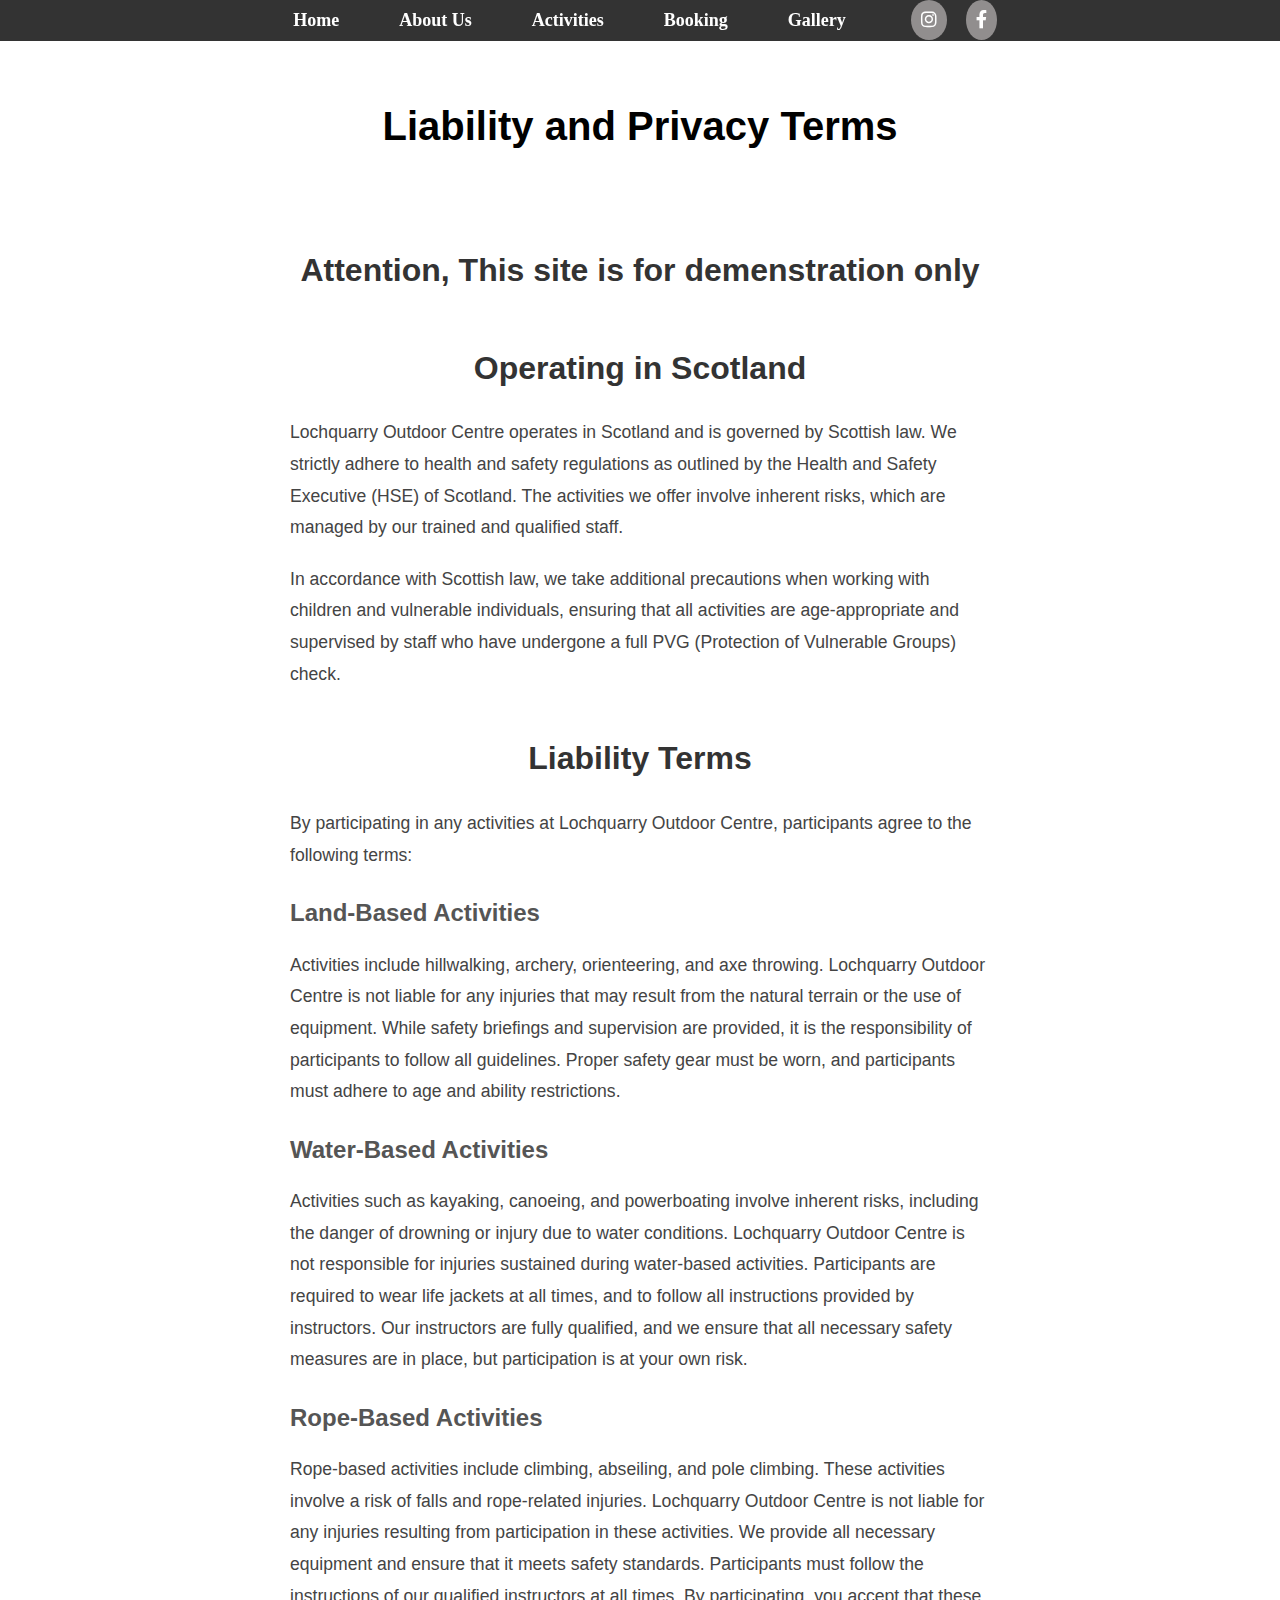
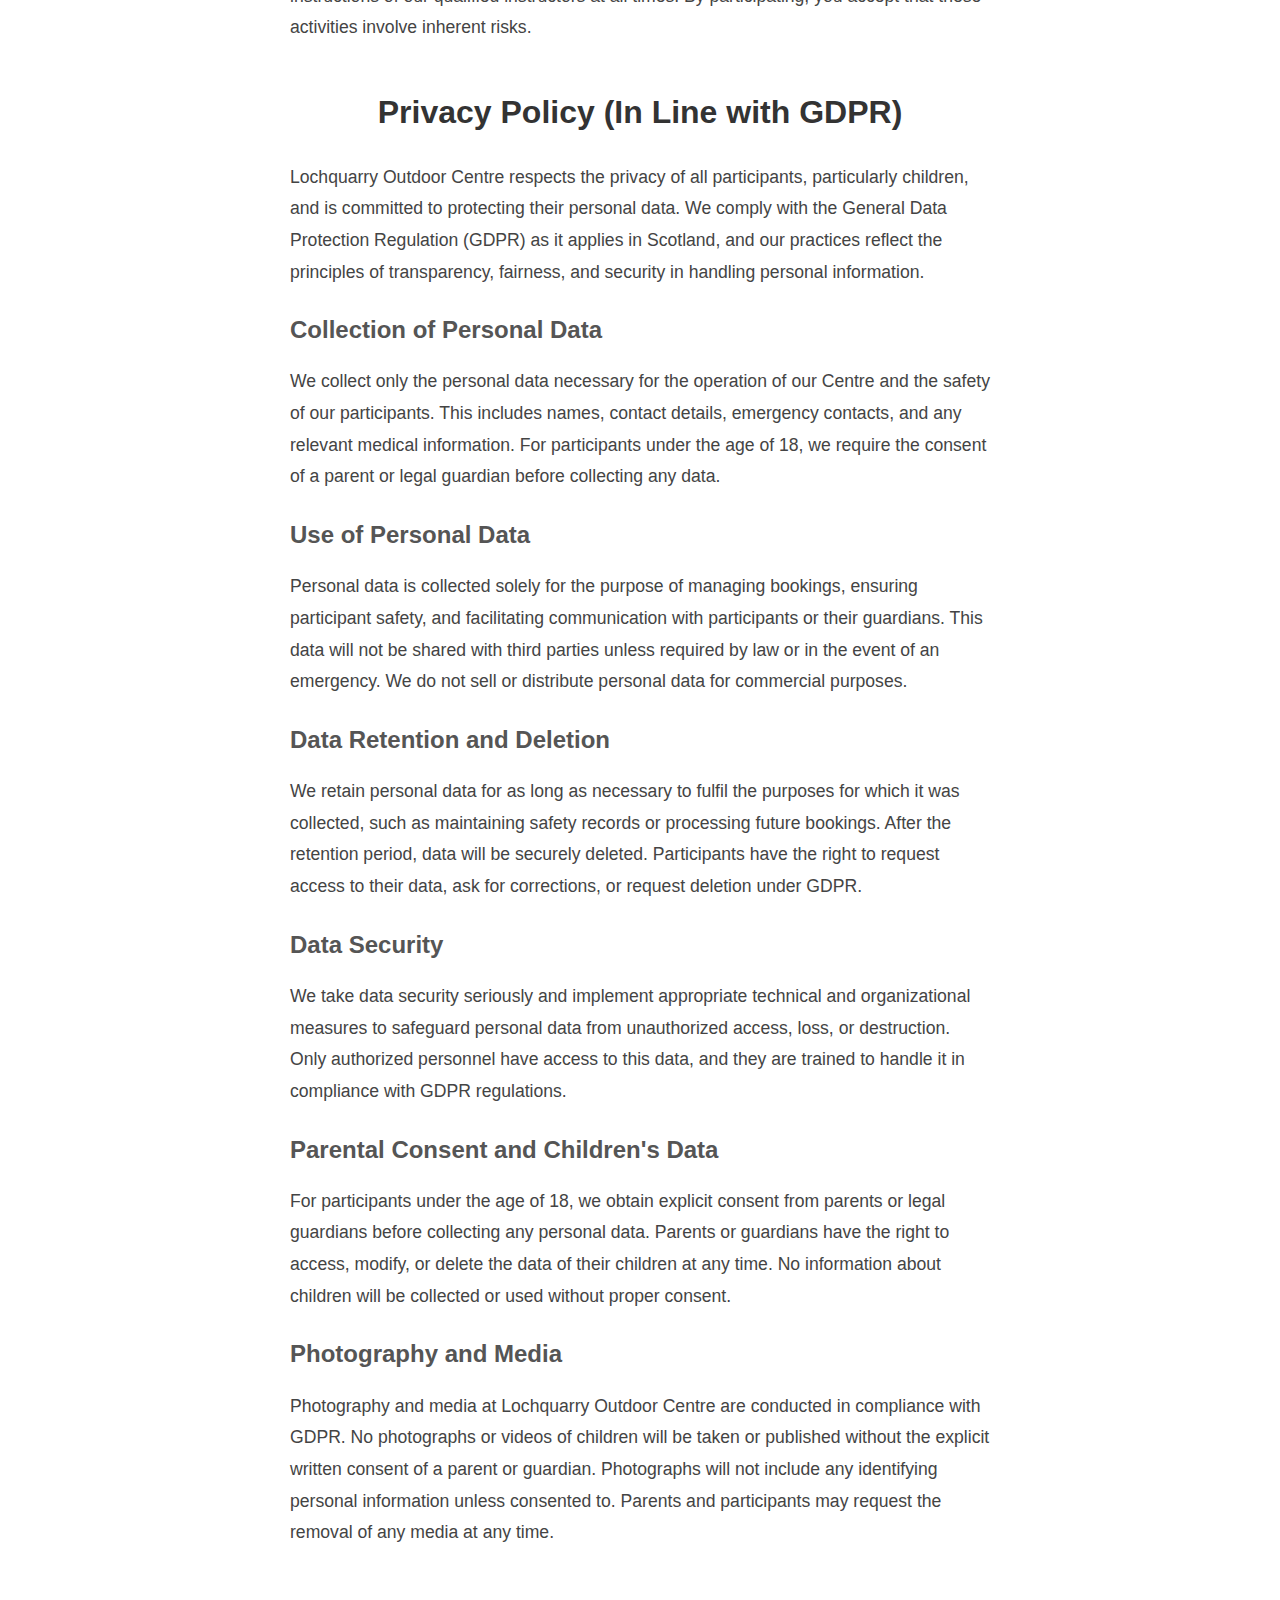
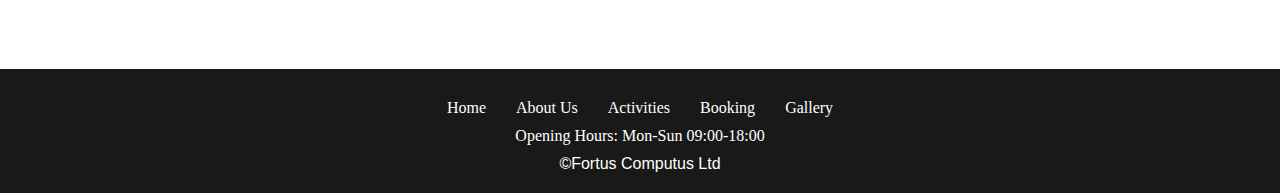
<file: terms.html>
<!DOCTYPE html>
<html lang="en">
<head>
    <meta charset="UTF-8">
    <meta name="viewport" content="width=device-width, initial-scale=1.0">
    <link rel="stylesheet" href="styles.css">
    <link rel="stylesheet" href="https://cdnjs.cloudflare.com/ajax/libs/font-awesome/6.0.0-beta3/css/all.min.css">
    <title>Terms and Conditions</title>
</head>
<body>
    <header><div class="navbar">
        <ul>
            <li><a href="index.html">Home</a></li>
            <li><a href="about.html">About Us</a></li>
            <li><a href="activities.html">Activities</a></li>
            <li><a href="booking.html">Booking</a></li>
            <li><a href="imagesfolder.html">Gallery</a></li>
            <li class="social-icons">
                <a href="https://instagram.com" target="_blank"><i class="fab fa-instagram"></i></a>
                <a href="https://facebook.com" target="_blank"><i class="fab fa-facebook-f"></i></a>
            </li>
        </ul>
</div>
</header>

<main class="terms-section">
    <h1>Liability and Privacy Terms</h1>

    <section class="terms-content">

        <h2>Attention, This site is for demenstration only</h2>
        <h2>Operating in Scotland</h2>
        <p>Lochquarry Outdoor Centre operates in Scotland and is governed by Scottish law. We strictly adhere to health and safety regulations as outlined by the Health and Safety Executive (HSE) of Scotland. The activities we offer involve inherent risks, which are managed by our trained and qualified staff.</p>
        <p>In accordance with Scottish law, we take additional precautions when working with children and vulnerable individuals, ensuring that all activities are age-appropriate and supervised by staff who have undergone a full PVG (Protection of Vulnerable Groups) check.</p>

        <h2>Liability Terms</h2>
        <p>By participating in any activities at Lochquarry Outdoor Centre, participants agree to the following terms:</p>

        <h3>Land-Based Activities</h3>
        <p>Activities include hillwalking, archery, orienteering, and axe throwing. Lochquarry Outdoor Centre is not liable for any injuries that may result from the natural terrain or the use of equipment. While safety briefings and supervision are provided, it is the responsibility of participants to follow all guidelines. Proper safety gear must be worn, and participants must adhere to age and ability restrictions.</p>

        <h3>Water-Based Activities</h3>
        <p>Activities such as kayaking, canoeing, and powerboating involve inherent risks, including the danger of drowning or injury due to water conditions. Lochquarry Outdoor Centre is not responsible for injuries sustained during water-based activities. Participants are required to wear life jackets at all times, and to follow all instructions provided by instructors. Our instructors are fully qualified, and we ensure that all necessary safety measures are in place, but participation is at your own risk.</p>

        <h3>Rope-Based Activities</h3>
        <p>Rope-based activities include climbing, abseiling, and pole climbing. These activities involve a risk of falls and rope-related injuries. Lochquarry Outdoor Centre is not liable for any injuries resulting from participation in these activities. We provide all necessary equipment and ensure that it meets safety standards. Participants must follow the instructions of our qualified instructors at all times. By participating, you accept that these activities involve inherent risks.</p>

        <h2>Privacy Policy (In Line with GDPR)</h2>
        <p>Lochquarry Outdoor Centre respects the privacy of all participants, particularly children, and is committed to protecting their personal data. We comply with the General Data Protection Regulation (GDPR) as it applies in Scotland, and our practices reflect the principles of transparency, fairness, and security in handling personal information.</p>

        <h3>Collection of Personal Data</h3>
        <p>We collect only the personal data necessary for the operation of our Centre and the safety of our participants. This includes names, contact details, emergency contacts, and any relevant medical information. For participants under the age of 18, we require the consent of a parent or legal guardian before collecting any data.</p>

        <h3>Use of Personal Data</h3>
        <p>Personal data is collected solely for the purpose of managing bookings, ensuring participant safety, and facilitating communication with participants or their guardians. This data will not be shared with third parties unless required by law or in the event of an emergency. We do not sell or distribute personal data for commercial purposes.</p>

        <h3>Data Retention and Deletion</h3>
        <p>We retain personal data for as long as necessary to fulfil the purposes for which it was collected, such as maintaining safety records or processing future bookings. After the retention period, data will be securely deleted. Participants have the right to request access to their data, ask for corrections, or request deletion under GDPR.</p>

        <h3>Data Security</h3>
        <p>We take data security seriously and implement appropriate technical and organizational measures to safeguard personal data from unauthorized access, loss, or destruction. Only authorized personnel have access to this data, and they are trained to handle it in compliance with GDPR regulations.</p>

        <h3>Parental Consent and Children's Data</h3>
        <p>For participants under the age of 18, we obtain explicit consent from parents or legal guardians before collecting any personal data. Parents or guardians have the right to access, modify, or delete the data of their children at any time. No information about children will be collected or used without proper consent.</p>

        <h3>Photography and Media</h3>
        <p>Photography and media at Lochquarry Outdoor Centre are conducted in compliance with GDPR. No photographs or videos of children will be taken or published without the explicit written consent of a parent or guardian. Photographs will not include any identifying personal information unless consented to. Parents and participants may request the removal of any media at any time.</p>
    </section>
</main>


    <footer>
        <ul>
            <li><a href="index.html">Home</a></li>
            <li><a href="about.html">About Us</a></li>
            <li><a href="activities.html">Activities</a></li>
            <li><a href="booking.html">Booking</a></li>
            <li><a href="imagesfolder.html">Gallery</a></li>
        </ul>
        <p>Opening Hours: Mon-Sun 09:00-18:00</p>
        <div class="developer">&copy;Fortus Computus Ltd </div>
    </footer>

</body>
</html>
</file>
<file: styles.css>
/* Reset */
* {
    margin: 0;
    padding: 0;
    box-sizing: border-box;
}
/* social media  */

.social-icons {
    margin-left: auto; 
    
}

.social-icons a {
    color: white;
    text-decoration: solid;
    font-size: 20px;
    margin-left: 15px;
    background-color: #918e8e; 
    padding: 10px;
    border-radius: 100%; 
    transition: background-color 0.3s ease, color 0.3s ease;
}

.social-icons a:hover {
    background-color: #007bff; 
    color: #fff;
}
/* Galleries Section */
.galleries {
    display: flex;
    justify-content: space-between;
    padding: 20px;
    gap: 20px; 
}

.gallery {
    background-color: #fff;
    border-radius: 12px;
    box-shadow: 0 4px 8px rgba(0, 0, 0, 0.1);
    width: 300px; 
    padding: 15px;
    text-align: center;
    transition: transform 0.3s ease;
}

.gallery:hover {
    transform: scale(1.05);
}


.gallery__image-thumbnail img {
    width: 100%;
    height: 200px; 
    object-fit: cover; 
    border-radius: 12px;
    margin-bottom: 15px;
}


.gallery__thumbnails {
    display: flex;
    justify-content: space-between;
    margin-bottom: 15px;
}

.gallery__thumbnails div {
    width: 80px; 
    height: 80px; 
    border-radius: 8px;
    overflow: hidden;
}

.gallery__thumbnails div img {
    width: 100%;
    height: 100%;
    object-fit: cover; 
    transition: transform 0.3s ease;
}

.gallery__thumbnails div:hover img {
    transform: scale(1.1);
}

/* Gallery Info Styling */
.gallery__info {
    text-align: left;
    display: flex;
    justify-content: space-between;
    align-items: center;
}

.gallery__info p {
    font-size: 16px;
    font-weight: bold;
    margin: 0;
}

.gallery__info small {
    font-size: 12px;
    display: flex;
    align-items: center;
}

.gallery__info small i {
    margin-right: 5px;
    font-size: 14px; 
}



/* Video Container */
.video-container {
    margin-top: 30px;
    text-align: center;
}

.video-container h3 {
    font-size: 24px;
    margin-bottom: 15px;
    
}

.youtube-box {
    display: flex;
    justify-content: center;
    align-items: center;
    padding: 15px;
    background-color: #f4f4f4;
    border-radius: 12px;
    box-shadow: 0 4px 8px rgba(0, 0, 0, 0.1);
    transition: transform 0.3s ease;
}

.youtube-box iframe {
    border-radius: 12px;
    width: 100%;
    max-width: 560px; 
    height: 315px;
}

.youtube-box:hover {
    transform: scale(1.02); 
}

@media (max-width: 768px) {
    .youtube-box iframe {
        width: 100%;
        height: auto; 
    }
}
/* Navbar Styling */
.navbar {
    position: fixed;
    top: 0;
    width: 100%;
    background-color: rgba(0, 0, 0, 0.8);
    padding: 10px 0;
    display: flex;
    justify-content: center;
    z-index: 1000;
    
}

.navbar ul {
    list-style: none;
    display: flex;
}

.navbar ul li {
    margin: 0 20px;
}

.navbar ul li a {
    color: white;
    text-decoration: none;
    font-size: 18px;
    font-weight: bold;
    padding: 10px;
}

.navbar ul li a:hover {
    color: #f4f4f4;
    transition: color 0.3s ease;
}
h1{
    padding-top: 50px;
    text-align: center;
}
h2{
    text-align: center;
    padding-top: 20px;
}
/* Banner Styling */
.banner {
    width: 100%;
    height: 100vh; 
    display: flex;
    justify-content: center;
    align-items: center;
    position: relative;

}

.banner-img {
    width: 100%;
    height: 100%;
    object-fit: cover;
    padding-top: 42px;
}

/* Intro and mission */
.intro-section {
    padding: 80px 20px;
    text-align: center;
    background-color: #f4f4f4;
}

.intro, .mission {
    margin-bottom: 20px;
}

.intro h1,  .mission{
    font-size: 2.5em;
    margin-bottom: 20px;
    text-align: center;
    font-size: 2.5em;
}
.intro p, .mission p {
    font-size: 1.2em;
    line-height: 1.6;
}

.booking-section {
    padding: 50px;
    text-align: center;
    background-color: #f4f4f4;
}

.booking-section h2 {
    font-size: 2.5rem;
    margin-bottom: 30px;
}

/* booking */
.booking-form {
    max-width: 400px;
    margin: 0 auto;
    padding: 20px;
    background-color: white;
    border-radius: 8px;
    box-shadow: 0 4px 8px rgba(0, 0, 0, 0.1);
    display: flex;
    flex-direction: column;
    gap: 20px;
}

.booking-form label {
    font-size: 1.2rem;
    font-weight: bold;
}

.booking-form select, 
.booking-form input {
    width: 100%;
    padding: 10px;
    font-size: 1.1rem;
    border: 1px solid #ccc;
    border-radius: 5px;
}

.booking-form button {
    padding: 15px;
    background-color: #007bff;
    color: white;
    font-size: 1.2rem;
    font-weight: bold;
    border: none;
    border-radius: 5px;
    cursor: pointer;
    transition: background-color 0.3s ease;
}
.terms-accept-button {
    display: inline-block;
    padding: 15px 30px;
    background-color: #28a745;
    color: white;
    font-size: 1.1rem;
    border: none;
    border-radius: 5px;
    cursor: pointer;
    transition: background-color 0.3s ease;
    margin-top: 20px;
}

.terms-accept-button:hover {
    background-color: #218838;
}
/* privicy and terms  need to be update per year date of creation, 06/10/24 */
.terms-section {
    padding: 50px;
    text-align: left;
    max-width: 800px;
    margin: 0 auto;
    font-family: Arial, sans-serif;
    line-height: 1.8;
}

.terms-section h1 {
    text-align: center;
    font-size: 2.5rem;
    margin-bottom: 30px;
}

.terms-section h2 {
    font-size: 2rem;
    margin-bottom: 20px;
    color: #333;
}

.terms-section h3 {
    font-size: 1.5rem;
    margin-bottom: 15px;
    color: #555;
}

.terms-section p {
    font-size: 1.1rem;
    margin-bottom: 20px;
    color: #444;
}
/* Submit Button (disabled styling) */
button[disabled] {
    background-color: #ccc;
    cursor: not-allowed;}

.booking-form button:hover {
    background-color: #0056b3;
}
/* Activities Grid */
.activities-grid {
    display: grid;
    grid-template-columns: repeat(auto-fit, minmax(250px, 1fr)); 
    gap: 30px; 
    padding: 50px;
    background-color: #fff;
    text-align: center;
}

.activity-item {
    position: relative;
    overflow: hidden;
    border-radius: 10px;
    box-shadow: 0 6px 12px rgba(0, 0, 0, 0.1); 
    transition: transform 0.3s ease, box-shadow 0.3s ease; 
}

.activity-item img {
    width: 100%;
    height: 250px;
    object-fit: cover;
    transition: transform 0.3s ease; 
}

.activity-item:hover img {
    transform: scale(1.1); 
}

.activity-info {
    background-color: rgba(0, 0, 0, 0.6); 
    padding: 20px;
    position: absolute;
    bottom: 0;
    left: 0;
    right: 0;
    color: white;
    font-size: 1em;
    transition: background-color 0.3s ease color; 
}

.activity-item:hover .activity-info {
    opacity: 0; 
}

.activity-info h3 {
    font-size: 1.5em;
    margin-bottom: 0px;
    color: #fff;
}

.activity-info p {
    font-size: 1em;
    line-height: 2.7;
}
.activity-item {
    position: relative;
    overflow: hidden;
    border-radius: 8px;
    box-shadow: 0 4px 8px rgba(0, 0, 0, 0.1);
    transition: transform 0.3s ease;
    margin-bottom: 20px;
}

.activity-description {
    opacity: 0;
    visibility: hidden;
    background-color: #f4f4f4;
    padding: 10px;
    margin-top: 0px;
    border-radius: 5px;
    font-size: 1rem;
    line-height: 1.6;
    color: #333;
    box-shadow: 0 2px 4px rgba(0, 0, 0, 0.1);
    transition: opacity 0.3s ease, visibility 0.3s ease; 
}
.test2{
    margin-top: 24px;
    
}

.activity-item:hover .activity-description {
    opacity: 1;
    visibility: visible;
}

/* Media Query for Smaller Screens */
@media screen and (max-width: 768px) {
    .activities-grid {
        grid-template-columns: repeat(auto-fit, minmax(200px, 1fr)); 
        padding: 20px; 
    }

    .activity-item img {
        height: 200px; 
    }
}

/* Testimonials Section */
.testimonials-section {
    background-color: #f4f4f4;
    padding: 50px;
    text-align: center;
    font-family: Arial, Helvetica, sans-serif;
    font-size: medium;
}

.testimonials-grid {
    display: grid;
    grid-template-columns: repeat(auto-fit, minmax(250px, 1fr));
    gap: 20px;
    padding: 20px;
}

.testimonial {
    background-color: white;
    border-radius: 8px;
    padding: 20px;
    box-shadow: 0 4px 8px rgba(0, 0, 0, 0.1);
}

.testimonial p {
    font-size: 2.1em;
    margin-bottom: 10px;
}

.star.filled {
    font-size: 2em;
    color: gold ;
    margin-right: 5px;
}

.test3{
    font-size: 1.2em;
    font-family: Arial, Helvetica, sans-serif;
    color: black;
    text-align: center;
    margin-top: 30px
}

/* Footer */
footer {
    background-color: rgba(0, 0, 0, 0.9);
    color: white;
    text-align: center;
    padding: 20px 0;
}

footer ul {
    list-style: none;
    padding: 10px;
    display: flex;
    justify-content: center;
}

footer ul li {
    margin: 0 15px;
}

footer ul li a {
    color: white;
    text-decoration: none;
}

footer ul li a:hover {
    color: #f4f4f4;
    transition: color 0.3s ease;
}

.logo-img{
position: left;
width: 200px;
height: 200px;
padding-top: 50px;
}
/* team Grid */
.team-grid, h1 {
    margin-top: 10px;
    display: grid;
    grid-template-columns: repeat(auto-fit, minmax(250px, 1fr));
    gap: 10px;
    padding: 30px;
    justify-items: center;
    align-items: center;
}

.person {
    background-color: white;
    padding: 20px;
    border-radius: 10px;
    box-shadow: 0 4px 8px rgba(0, 0, 0, 0.1);
    text-align: center;
    max-width: 100%;

}
ul{
    list-style: none;
    padding: 0;
    margin: 0;
}
.person img {
    width: 100px;
    height: 100px;
    object-fit: cover;
    border-radius: 50%;
    margin-bottom: 15px;
}

.person h3 {
    margin: 10px 0;
    font-size: 1.5em;
}

.person p {
    font-size: 1em;
    line-height: 1.4;
}

/* Contact Form */
.contact-form {
    max-width: 600px;
    margin: 0 auto;
    padding: 50px;
    background-color: #f4f4f4;
    border-radius: 10px;
    box-shadow: 0 4px 8px rgba(0, 0, 0, 0.1);
    
}


.contact-form label {
    display: block;
    margin-bottom: 10px;
    font-weight: bold;
}

.contact-form input[type="text"],
.contact-form input[type="email"],
.contact-form input[type="tel"],
.contact-form textarea {
    width: 100%;
    padding: 10px;
    margin-bottom: 20px;
    border: 1px solid #ccc;
    border-radius: 5px;
}

.contact-form input[type="button"] {
    width: 100%;
    padding: 15px;
    background-color: #007bff;
    color: white;
    border: none;
    border-radius: 5px;
    cursor: pointer;
    font-size: 1.2em;
}

.contact-form input[type="button"]:hover {
    background-color: #0056b3;
}

/* Footer Styles */
footer {
    background-color: trgba(0, 0, 0, 0.9);
    color: white;
    text-align: center;
    padding: 20px;
    margin-top: 50px;
}

footer ul {
    list-style: none;
    padding: 10px;
    display: flex;
    justify-content: center;
}

footer ul li {
    margin: 0 15px;
}

footer ul li a {
    color: white;
    text-decoration: none;
}

footer ul li a:hover {
    color: #f4f4f4;
}

.opentime ul {
    list-style: none;
    padding: 0;
    margin-top: 10px;
    text-align: center;
    color: white;
}
/* map*/
.map-section {
    padding: 50px 20px;
    text-align: center;
}

.map-container {
    display: flex;
    justify-content: left;
    margin-top: 10px;
    padding-left: 80px;
    border-radius: 10px;
}

.map-container iframe {
    border-radius: 10px; 
    box-shadow: 0 4px 8px rgba(0, 0, 0, 0.1); 
}
.map-buttons{
    margin-top: 20px;
}
.map-buttons a {
    display: inline-block;
    padding: 15px 30px;
    margin-right: 10px;
    margin-bottom: 10px;
    text-decoration: none;
    font-size: 1.1rem;
    font-weight: bold;
    color: white;
    border-radius: 5px;
}
.apple-maps-btn {
    background-color: #4285f4; 
}


.google-maps-btn {
    background-color: #4285f4;}

.address-container{
    flex: 1;
    max-width: 300px;

}
.address{
    text-align: center;
    justify-content: right;
}
.address h2{
    padding-bottom: 10px;
}

/* developer info*/
.developer{
    padding-top: 10px;
    text-align: center;
    font-family: Arial, Helvetica, sans-serif;
    font-size: medium;
}
/* CTA'S */
.cta-button {
    display: inline-block;
    
    padding: 5px 20px;
    background-color: #007bff;
    color: white;
    text-transform: uppercase;
    font-size: medium;
    font-weight: bold;
    text-decoration: none;
    border-radius: 20px;
    margin-top: 10px;
    transition: background-color 0.3s ease, transform 0.3s ease;
}

.cta-button:hover {
    background-color: #0056b3;
    transform: scale(1.05); }

.about-team{
    display: flex; 
    justify-content: space-around; 
    align-items: center; 
    padding: 20px;

}
.circle-image {
        width: 150px;
        height: 150px;
        border-radius: 50%;
        object-fit: cover;
        margin: 0 20px; 
        border: 3px solid #007bff;
    }
    @media (max-width: 768px) {
        .about-team {
            flex-direction: column;
            align-items: center;
        }
    
        .circle-image {
            margin-bottom: 20px; 
        }
    }
    /* Cookie Consent Bar Styling */
#cookieConsent {
    display: none; 
    position: fixed;
    bottom: 0;
    width: 100%;
    background-color: rgba(0, 0, 0, 0.9);
    color: white;
    text-align: center;
    padding: 15px;
    z-index: 1000;
    box-shadow: 0 -2px 10px rgba(0, 0, 0, 0.3);
}

.cookie-consent-bar {
    display: flex;
    justify-content: center;
    align-items: center;
    gap: 10px;
}

.cookie-consent-bar p {
    font-size: 16px;
    margin: 0;
    padding-right: 10px;
}

.cookie-consent-bar a {
    color: #f4f4f4;
    text-decoration: underline;
}

.cookie-consent-bar a:hover {
    color: #bbb;
}

.cookie-consent-bar button {
    padding: 10px 20px;
    background-color: #007bff;
    color: white;
    border: none;
    border-radius: 5px;
    font-size: 16px;
    cursor: pointer;
}

.cookie-consent-bar button:hover {
    background-color: #0056b3;
}
#informent {
    display: none; 
    position: fixed;
    bottom: 0;
    width: 100%;
    background-color: rgba(0, 0, 0, 0.9);
    color: white;
    text-align: center;
    padding: 15px;
    z-index: 1000;
    box-shadow: 0 -2px 10px rgba(0, 0, 0, 0.3);
}

.info-bar {
    display: flex;
    justify-content: center;
    align-items: center;
    gap: 10px;
}

.info-bar p {
    font-size: 16px;
    margin: 0;
    padding-right: 10px;
}

.info-bar  a {
    color: #f4f4f4;
    text-decoration: underline;
}

.info-bar a:hover {
    color: #bbb;
}

.info-bar button {
    padding: 10px 20px;
    background-color: #007bff;
    color: white;
    border: none;
    border-radius: 5px;
    font-size: 16px;
    cursor: pointer;
}

.info-bar button:hover {
    background-color: #0056b3;
}
.top-banner {
    padding: 50px ;
    text-align: center;
    color: black;
    background-color: #f4f4f4;

}

.banner-content h2 {
    font-size: 36px;
    margin-bottom: 10px;
}

.banner-content p {
    font-size: 18px;
    margin-bottom: 20px;

}
/* cta top banner */
.cta-button {
    background-color: #ff6600;
    color: white;
    padding: 10px 20px;
    text-decoration: none;
    font-size: 18px;
    border-radius: 5px;
    transition: background-color 0.3s ease;
}

.cta-button:hover {
    background-color: #cc5200;
}
</file>
